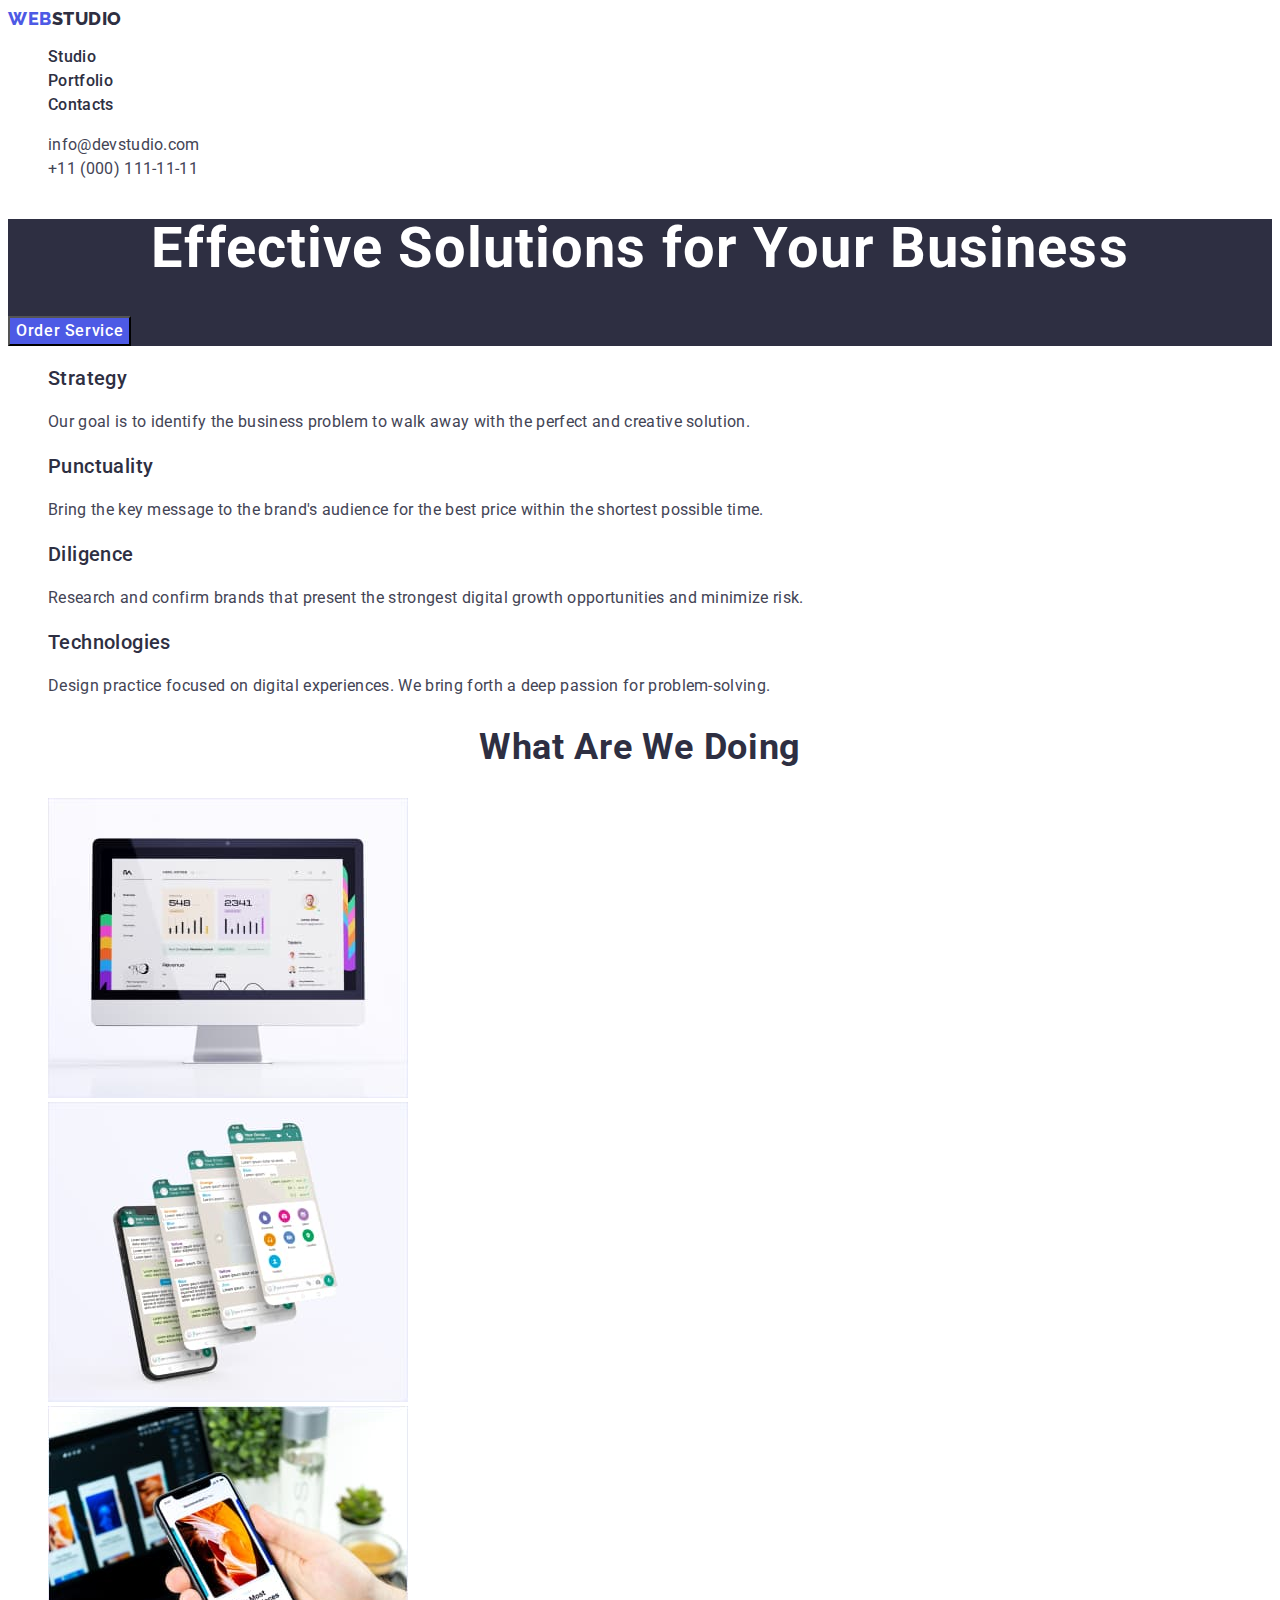
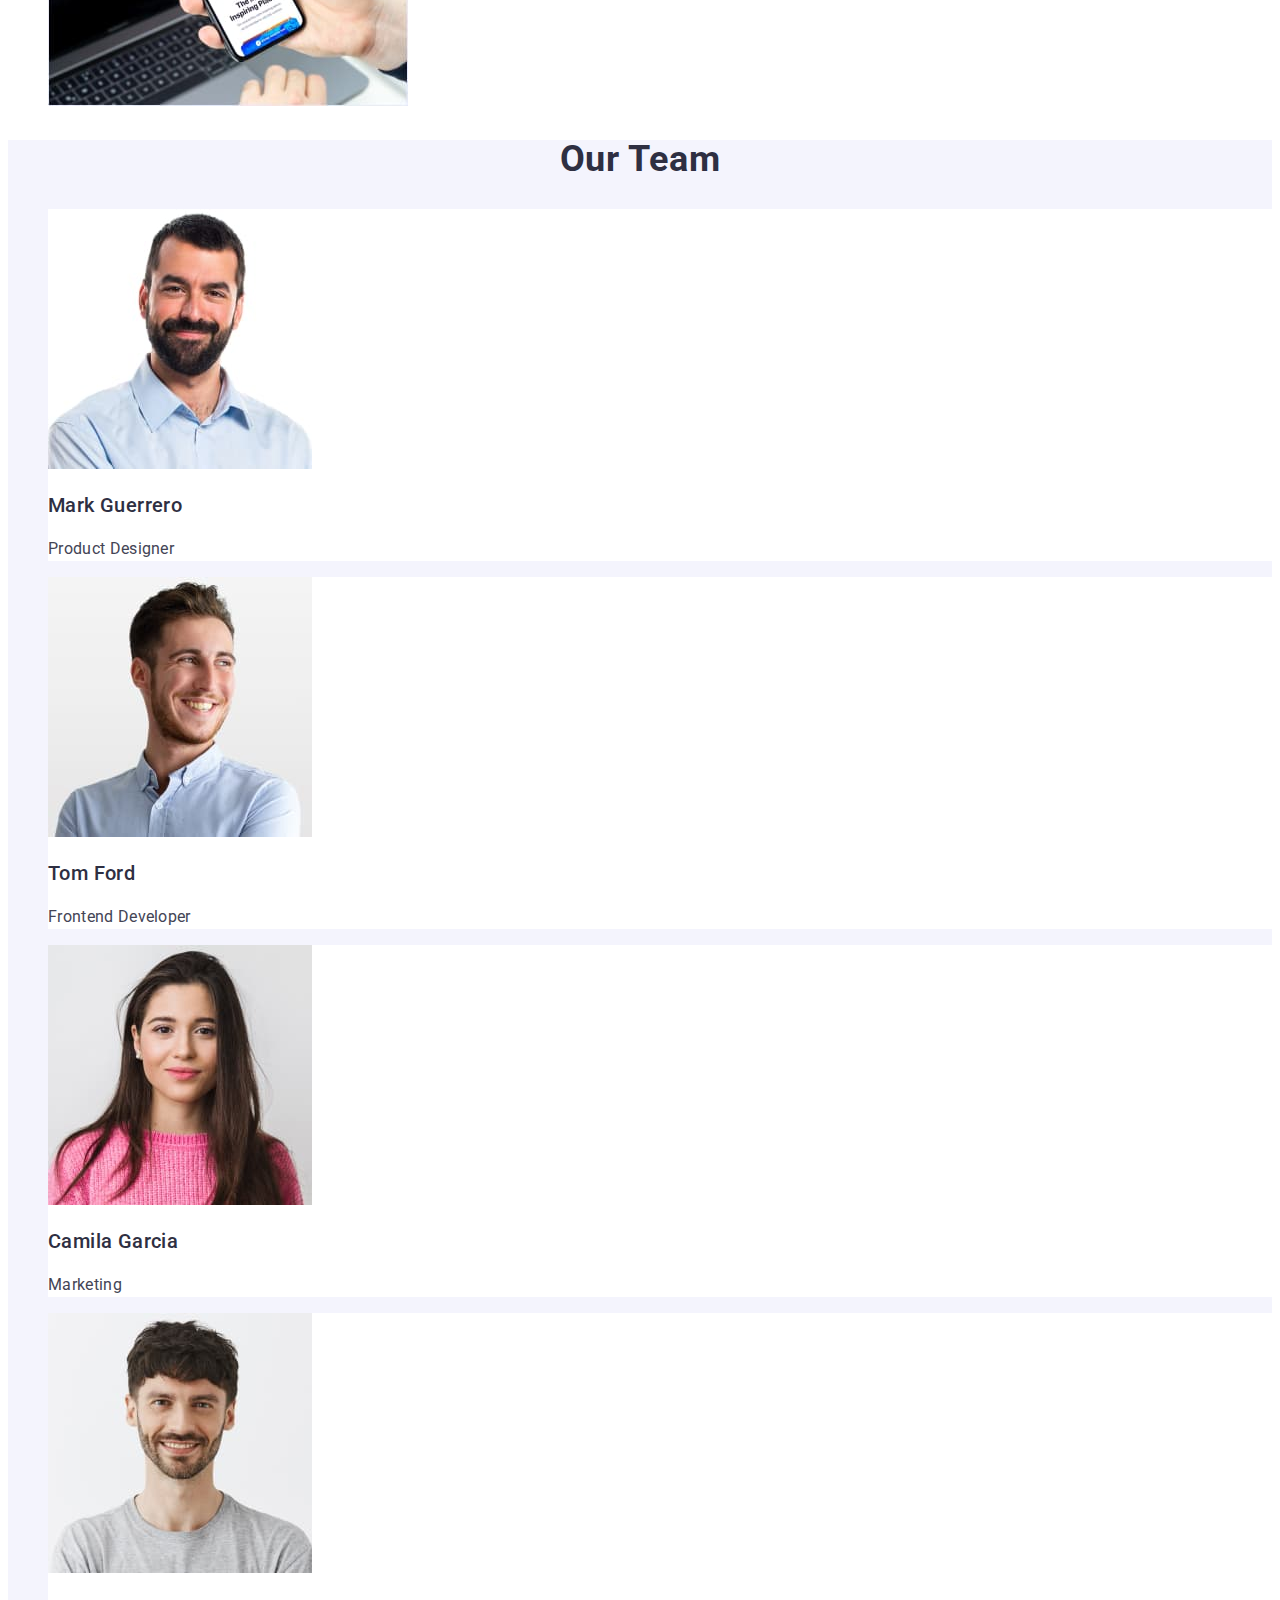
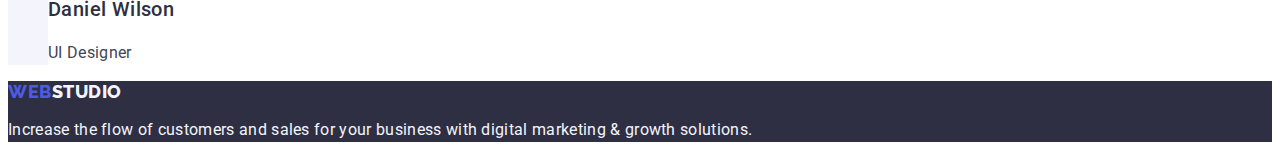
<file: index.html>
<!DOCTYPE html>
<html lang="en">
  <head>
    <meta charset="UTF-8" />
    <meta name="viewport" content="width=device-width, initial-scale=1.0" />
    <link rel="preconnect" href="https://fonts.googleapis.com" />
    <link rel="preconnect" href="https://fonts.gstatic.com" crossorigin />
    <link
      href="https://fonts.googleapis.com/css2?family=Raleway:wght@800&family=Roboto:wght@400;500;700;900&display=swap"
      rel="stylesheet"
    />
    <link rel="stylesheet" href="./css/styles.css" />
    <title>WebStudio</title>
  </head>

  <body>
    <header class="header">
      <nav class="header-menu">
        <a href="./index.html" class="header-logo link">
          Web<span class="header-logo-accent">Studio</span>
        </a>
        <ul class="list">
          <li>
            <a href="./index.html" class="header-menu-item link">Studio</a>
          </li>
          <li>
            <a href="./portfolio.html" class="header-menu-item link"
              >Portfolio</a
            >
          </li>
          <li><a href="" class="header-menu-item link">Contacts</a></li>
        </ul>
      </nav>
      <address class="address">
        <ul class="address-menu list">
          <li class="address-menu-item">
            <a href="mailto:info@devstudio.com" class="address-menu-link link"
              >info@devstudio.com</a
            >
          </li>
          <li class="address-menu-item">
            <a href="tel:+110001111111" class="address-menu-link link"
              >+11 (000) 111-11-11</a
            >
          </li>
        </ul>
      </address>
    </header>

    <main>
      <section class="efective-sol">
        <h1 class="efective-sol-title">
          Effective Solutions for Your Business
        </h1>
        <button type="button" class="button-order">Order Service</button>
      </section>

      <section>
        <h2 hidden class="advantages">Advantages</h2>
        <ul class="list">
          <li>
            <h3 class="section-title">Strategy</h3>
            <p class="section-paragraph">
              Our goal is to identify the business problem to walk away with the
              perfect and creative solution.
            </p>
          </li>
          <li>
            <h3 class="section-title">Punctuality</h3>
            <p class="section-paragraph">
              Bring the key message to the brand's audience for the best price
              within the shortest possible time.
            </p>
          </li>
          <li>
            <h3 class="section-title">Diligence</h3>
            <p class="section-paragraph">
              Research and confirm brands that present the strongest digital
              growth opportunities and minimize risk.
            </p>
          </li>
          <li>
            <h3 class="section-title">Technologies</h3>
            <p class="section-paragraph">
              Design practice focused on digital experiences. We bring forth a
              deep passion for problem-solving.
            </p>
          </li>
        </ul>
      </section>

      <section>
        <h2 class="wawd">What are we doing</h2>
        <ul class="list">
          <li>
            <img src="./images/computer.jpg" alt="computer" width="360" />
          </li>
          <li><img src="./images/phone.jpg" alt="phone" width="360" /></li>
          <li>
            <img
              src="./images/phone-in-the-hand.jpg"
              alt="phone in the hand"
              width="360"
            />
          </li>
        </ul>
      </section>

      <section class="our-team">
        <h2 class="wawd">Our Team</h2>
        <ul class="list">
          <li class="team">
            <img src="./images/mark.jpg" alt="Mark Guerrero" width="264" />
            <h3 class="section-title">Mark Guerrero</h3>
            <p class="section-paragraph">Product Designer</p>
          </li>
          <li class="team">
            <img src="./images/tom.jpg" alt="Tom Ford" width="264" />
            <h3 class="section-title">Tom Ford</h3>
            <p class="section-paragraph">Frontend Developer</p>
          </li>
          <li class="team">
            <img src="./images/camila.jpg" alt="Camila Garcia" width="264" />
            <h3 class="section-title">Camila Garcia</h3>
            <p class="section-paragraph">Marketing</p>
          </li>
          <li class="team">
            <img src="./images/daniel.jpg" alt="Daniel Wilson" width="264" />
            <h3 class="section-title">Daniel Wilson</h3>
            <p class="section-paragraph">UI Designer</p>
          </li>
        </ul>
      </section>
    </main>
    <footer class="footer">
      <a href="./index.html" class="footer-logo link"
        >Web<span class="footer-logo-accent">Studio</span></a
      >
      <p class="footer-paragraph">
        Increase the flow of customers and sales for your business with digital
        marketing & growth solutions.
      </p>
    </footer>
  </body>
</html>
</file>
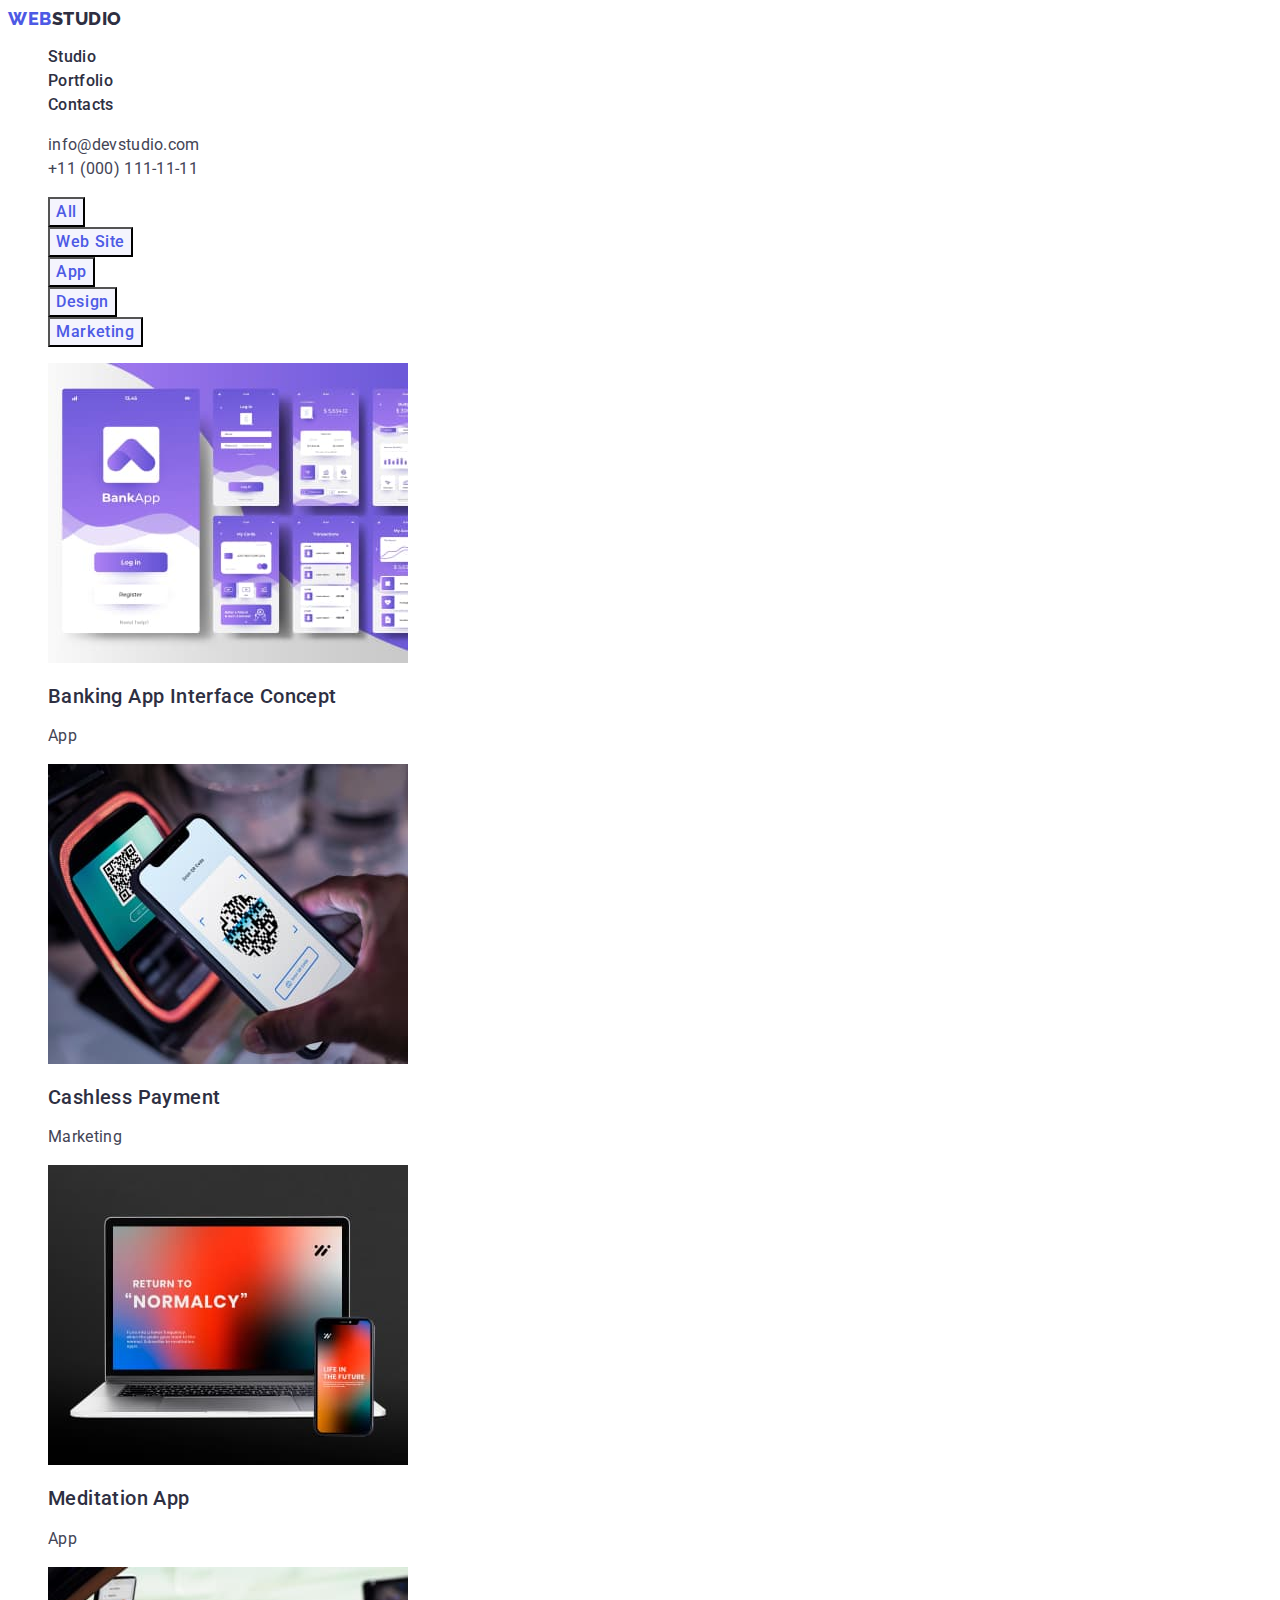
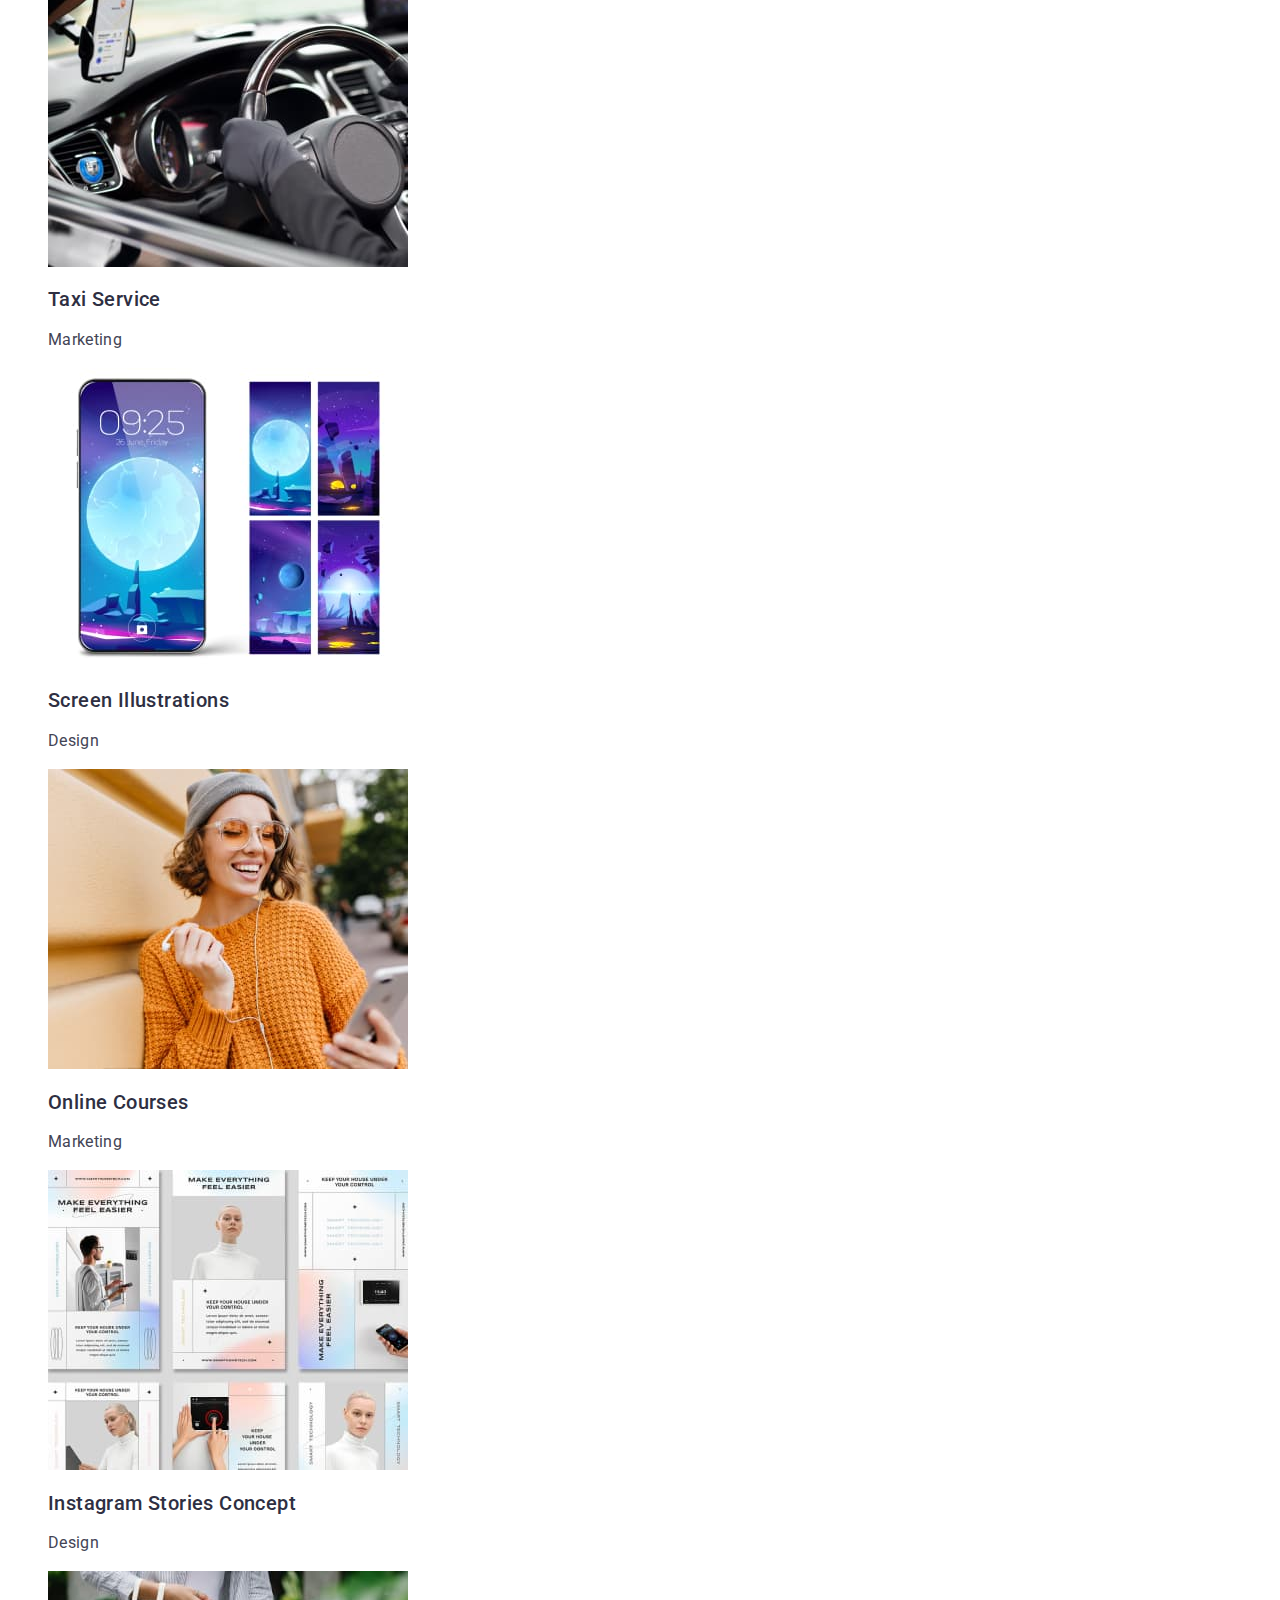
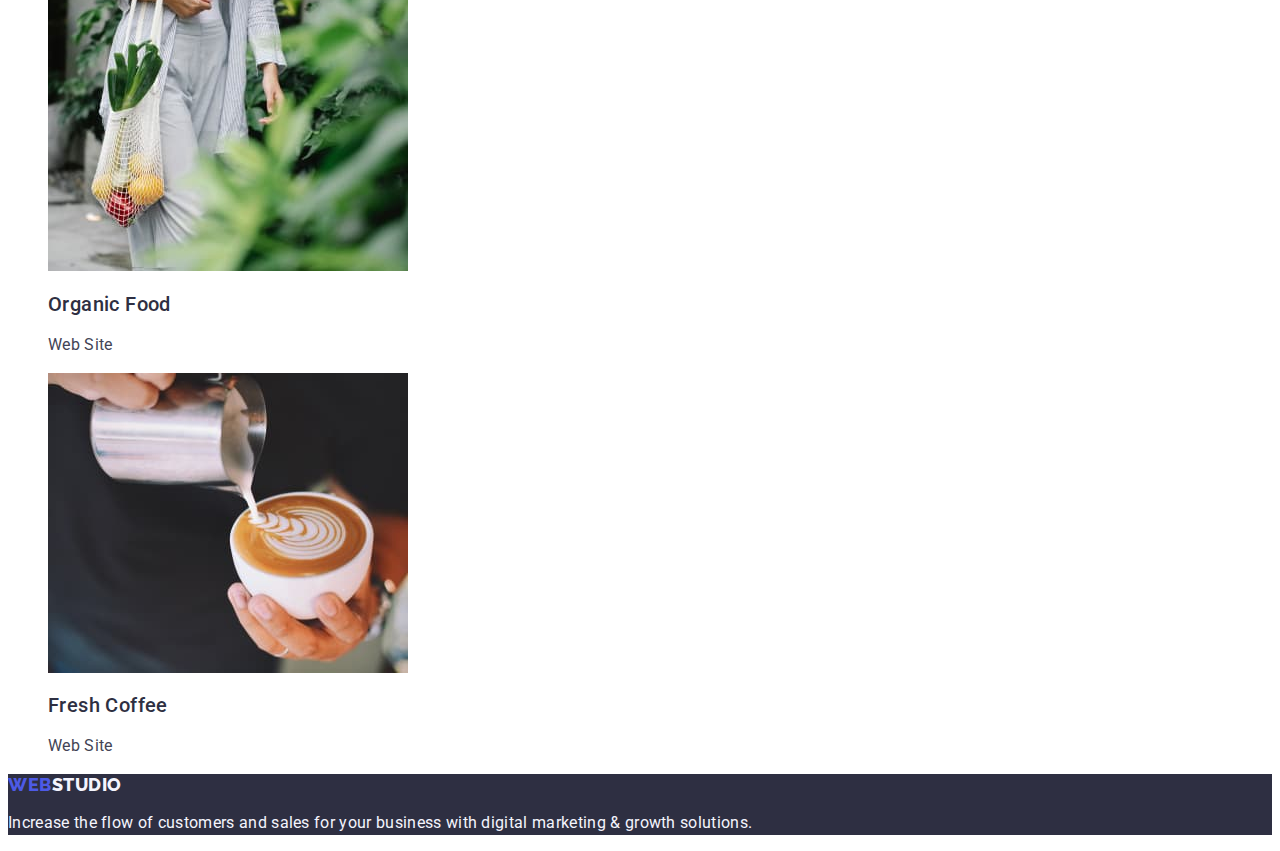
<file: portfolio.html>
<!DOCTYPE html>
<html lang="en">
  <head>
    <meta charset="UTF-8" />
    <meta name="viewport" content="width=device-width, initial-scale=1.0" />
    <link rel="preconnect" href="https://fonts.googleapis.com" />
    <link rel="preconnect" href="https://fonts.gstatic.com" crossorigin />
    <link
      href="https://fonts.googleapis.com/css2?family=Raleway:wght@800&family=Roboto:wght@400;500;700;900&display=swap"
      rel="stylesheet"
    />
    <link rel="stylesheet" href="./css/styles.css" />
    <title>Portfolio</title>
  </head>

  <body>
    <header class="header">
      <nav class="header-menu">
        <a href="./index.html" class="header-logo link">
          Web<span class="header-logo-accent">Studio</span>
        </a>
        <ul class="list">
          <li>
            <a href="./index.html" class="header-menu-item link">Studio</a>
          </li>
          <li>
            <a href="./portfolio.html" class="header-menu-item link"
              >Portfolio</a
            >
          </li>
          <li><a href="" class="header-menu-item link">Contacts</a></li>
        </ul>
      </nav>
      <address class="address">
        <ul class="address-menu list">
          <li class="address-menu-item">
            <a href="mailto:info@devstudio.com" class="address-menu-link link"
              >info@devstudio.com</a
            >
          </li>
          <li class="address-menu-item">
            <a href="tel:+110001111111" class="address-menu-link link"
              >+11 (000) 111-11-11</a
            >
          </li>
        </ul>
      </address>
    </header>

    <main>
      <section>
        <h1 hidden>List</h1>
        <ul class="list">
          <li><button type="button" class="button-list">All</button></li>
          <li><button type="button" class="button-list">Web Site</button></li>
          <li><button type="button" class="button-list">App</button></li>
          <li><button type="button" class="button-list">Design</button></li>
          <li><button type="button" class="button-list">Marketing</button></li>
        </ul>
        <ul class="list">
          <li>
            <a class="link" href="">
              <img
                src="./images/baking-app.jpg"
                alt="App Interface Concept"
                width="360"
                height="300"
              />
              <h2 class="title-img">Banking App Interface Concept</h2>
              <p class="paragraph-img">App</p>
            </a>
          </li>
          <li>
            <a class="link" href=""
              ><img
                src="./images/cashless-payment.jpg"
                alt="Payment by phone"
                width="360"
                height="300"
              />
              <h2 class="title-img">Cashless Payment</h2>
              <p class="paragraph-img">Marketing</p></a
            >
          </li>
          <li>
            <a class="link" href="">
              <img
                src="./images/meditation-app.jpg"
                alt="Laptop and phone"
                width="360"
                height="300"
              />
              <h2 class="title-img">Meditation App</h2>
              <p class="paragraph-img">App</p>
            </a>
          </li>
          <li>
            <a class="link" href="">
              <img
                src="./images/taxi-service.jpg"
                alt="A car"
                width="360"
                height="300"
              />
              <h2 class="title-img">Taxi Service</h2>
              <p class="paragraph-img">Marketing</p>
            </a>
          </li>
          <li>
            <a class="link" href="">
              <img
                src="./images/screen-illustrations.jpg"
                alt="Phone and screen Illustrations"
                width="360"
                height="300"
              />
              <h2 class="title-img">Screen Illustrations</h2>
              <p class="paragraph-img">Design</p>
            </a>
          </li>
          <li>
            <a class="link" href="">
              <img
                src="./images/online-courses.jpg"
                alt="A smiling girl"
                width="360"
                height="300"
              />
              <h2 class="title-img">Online Courses</h2>
              <p class="paragraph-img">Marketing</p>
            </a>
          </li>
          <li>
            <a class="link" href="">
              <img
                src="./images/instagram-stories-concept.jpg"
                alt="Concept of instagram stories"
                width="360"
                height="300"
              />
              <h2 class="title-img">Instagram Stories Concept</h2>
              <p class="paragraph-img">Design</p>
            </a>
          </li>
          <li>
            <a class="link" href="">
              <img
                src="./images/organic-food.jpg"
                alt="A woman holds vegetables"
                width="360"
                height="300"
              />
              <h2 class="title-img">Organic Food</h2>
              <p class="paragraph-img">Web Site</p>
            </a>
          </li>
          <li>
            <a class="link" href="">
              <img
                src="./images/fresh-coffee.jpg"
                alt="A man making coffee"
                width="360"
                height="300"
              />
              <h2 class="title-img">Fresh Coffee</h2>
              <p class="paragraph-img">Web Site</p>
            </a>
          </li>
        </ul>
      </section>
    </main>

    <footer class="footer">
      <a href="./index.html" class="footer-logo link"
        >Web<span class="footer-logo-accent">Studio</span></a
      >
      <p class="footer-paragraph">
        Increase the flow of customers and sales for your business with digital
        marketing & growth solutions.
      </p>
    </footer>
  </body>
</html>
</file>
<file: css/styles.css>
:root {
  --primary-color-logo: #4d5ae5;
  --primary-color: #2e2f42;
  --primary-backgrond-color: #ffffff;
}

body {
  font-family: 'Roboto', sans-serif;
  color: #434455;
  background-color: var(--primary-backgrond-color);
}

.link,
.list {
  list-style: none;
  text-decoration: none;
}

.header-logo {
  font-family: 'Raleway', sans-serif;
  font-weight: 800;
  font-size: 18px;
  line-height: 1.17;
  letter-spacing: 0.03em;
  text-transform: uppercase;
  text-decoration: none;
  color: var(--primary-color-logo);
}

.header-logo-accent {
  color: #2e2f42;
}

.header-menu-item {
  font-family: 'Roboto', sans-serif;
  font-weight: 500;
  font-size: 16px;
  line-height: 1.5;
  letter-spacing: 0.02em;
  text-transform: capitalize;
  text-decoration: none;
  color: #2e2f42;
}

.header-menu-item:hover,
.header-menu-item:focus {
  color: #404bbf;
}

.address {
  font-style: normal;
}

.address-menu-link {
  font-family: 'Roboto', sans-serif;
  font-weight: 400;
  font-size: 16px;
  line-height: 1.5;
  letter-spacing: 0.02em;
  font-style: normal;
  text-transform: lowercase;
  color: #434455;
}

.address-menu-link:hover,
.address-menu-link:focus {
  color: #404bbf;
}

button {
  cursor: pointer;
  color: #4d5ae5;
  background-color: #e7e9fc;
}

button:hover,
button:focus {
  background-color: #404bbf;
  color: #ffffff;
}

.button-list {
  font-family: 'Roboto', sans-serif;
  font-weight: 500;
  font-size: 16px;
  line-height: 1.5;
  letter-spacing: 0.04em;
  background-color: #f4f4fd;
}

.section-title {
  font-weight: 500;
  font-size: 20px;
  line-height: 1.2;
  letter-spacing: 0.02em;
  color: #2e2f42;
}

.section-paragraph {
  font-weight: 400;
  font-size: 16px;
  line-height: 1.5;
  letter-spacing: 0.02em;
  color: #434455;
}

.advantages {
  letter-spacing: 0.02em;
}

footer {
  background-color: var(--primary-color);
}

.footer-logo {
  font-family: 'Raleway', sans-serif;
  font-weight: 800;
  font-size: 18px;
  line-height: 1.17;
  letter-spacing: 0.03em;
  text-transform: uppercase;
  color: var(--primary-color-logo);
}

.footer-logo-accent {
  color: #f4f4fd;
}

.footer-paragraph {
  color: #f4f4fd;
  font-weight: 400;
  font-size: 16px;
  line-height: 1.5;
  letter-spacing: 0.02em;
}

.efective-sol {
  background-color: #2e2f42;
}

.efective-sol-title {
  font-weight: 700;
  font-size: 56px;
  line-height: 1.07;
  letter-spacing: 0.02em;
  text-align: center;
  color: #ffffff;
}

.button-order {
  font-family: 'Roboto', sans-serif;
  background-color: #4d5ae5;
  color: #ffffff;
  font-weight: 500;
  font-size: 16px;
  line-height: 1.5;
  letter-spacing: 0.04em;
  text-align: center;
}

.button-order:hover,
.button-order:focus {
  background-color: #404bbf;
}

.our-team {
  background-color: #f4f4fd;
}

.wawd {
  font-size: 36px;
  line-height: 1.11;
  letter-spacing: 0.02em;
  text-transform: capitalize;
  text-align: center;
  color: #2e2f42;
}

.team {
  background-color: #ffffff;
}

.title-img {
  font-family: 'Roboto', sans-serif;
  font-weight: 500;
  font-size: 20px;
  line-height: 1.2;
  letter-spacing: 0.02em;
  text-transform: capitalize;
  color: #2e2f42;
}

.paragraph-img {
  font-family: 'Roboto', sans-serif;
  font-weight: 400;
  font-size: 16px;
  line-height: 1.5;
  letter-spacing: 0.02em;
  text-transform: capitalize;
  color: #434455;
}
</file>
